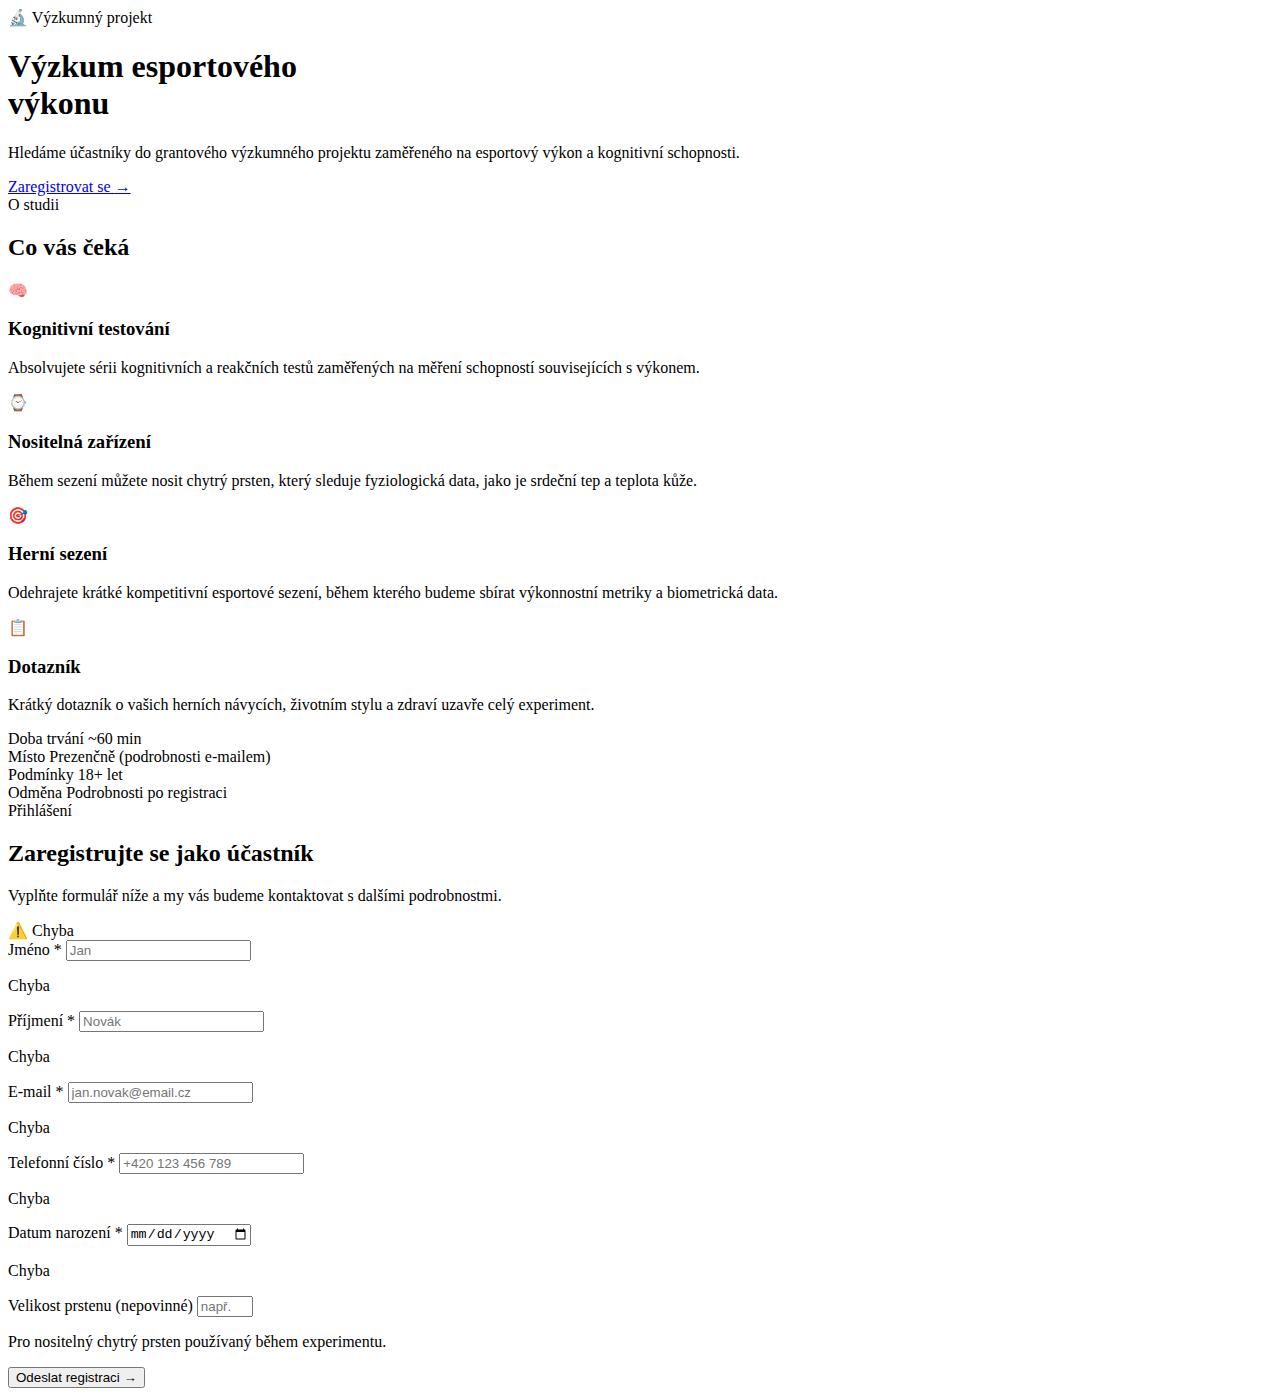
<file: src/main/resources/templates/index.html>
<!DOCTYPE html>
<html xmlns:th="http://www.thymeleaf.org" lang="cs">

<head th:replace="~{fragments :: head('EsportNabor — Registrace do experimentu')}"></head>

<body>

    <!-- Navbar -->
    <nav th:replace="~{fragments :: navbar}"></nav>

    <!-- ═══════════════════ HERO SECTION ═══════════════════ -->
    <section class="hero" id="top">
        <div class="hero-overlay"></div>
        <div class="hero-content">
            <span class="hero-badge">🔬 Výzkumný projekt</span>
            <h1 class="hero-title">Výzkum esportového<br /><span class="gradient-text">výkonu</span></h1>
            <p class="hero-subtitle">
                Hledáme účastníky do grantového výzkumného projektu zaměřeného
                na esportový výkon a kognitivní schopnosti.
            </p>
            <a href="#register" class="btn btn-primary btn-lg">
                Zaregistrovat se
                <span class="btn-arrow">→</span>
            </a>
        </div>
    </section>

    <!-- ═══════════════════ ABOUT SECTION ═══════════════════ -->
    <section class="about" id="about">
        <div class="container">
            <div class="section-header">
                <span class="section-badge">O studii</span>
                <h2 class="section-title">Co vás čeká</h2>
            </div>

            <div class="info-grid">
                <div class="info-card">
                    <div class="info-card-icon">🧠</div>
                    <h3>Kognitivní testování</h3>
                    <p>Absolvujete sérii kognitivních a reakčních testů zaměřených na měření schopností souvisejících s
                        výkonem.</p>
                </div>
                <div class="info-card">
                    <div class="info-card-icon">⌚</div>
                    <h3>Nositelná zařízení</h3>
                    <p>Během sezení můžete nosit chytrý prsten, který sleduje fyziologická data, jako je srdeční tep a
                        teplota kůže.</p>
                </div>
                <div class="info-card">
                    <div class="info-card-icon">🎯</div>
                    <h3>Herní sezení</h3>
                    <p>Odehrajete krátké kompetitivní esportové sezení, během kterého budeme sbírat výkonnostní metriky
                        a biometrická data.</p>
                </div>
                <div class="info-card">
                    <div class="info-card-icon">📋</div>
                    <h3>Dotazník</h3>
                    <p>Krátký dotazník o vašich herních návycích, životním stylu a zdraví uzavře celý experiment.</p>
                </div>
            </div>

            <div class="details-strip">
                <div class="detail-item">
                    <span class="detail-label">Doba trvání</span>
                    <span class="detail-value">~60 min</span>
                </div>
                <div class="detail-item">
                    <span class="detail-label">Místo</span>
                    <span class="detail-value">Prezenčně (podrobnosti e-mailem)</span>
                </div>
                <div class="detail-item">
                    <span class="detail-label">Podmínky</span>
                    <span class="detail-value">18+ let</span>
                </div>
                <div class="detail-item">
                    <span class="detail-label">Odměna</span>
                    <span class="detail-value">Podrobnosti po registraci</span>
                </div>
            </div>
        </div>
    </section>

    <!-- ═══════════════════ REGISTRATION SECTION ═══════════════════ -->
    <section class="register-section" id="register">
        <div class="container">
            <div class="section-header">
                <span class="section-badge">Přihlášení</span>
                <h2 class="section-title">Zaregistrujte se jako účastník</h2>
                <p class="section-desc">Vyplňte formulář níže a my vás budeme kontaktovat s dalšími podrobnostmi.</p>
            </div>

            <div class="form-card">
                <form th:action="@{/register}" th:object="${proband}" method="post" id="registrationForm"
                    novalidate="novalidate">

                    <!-- Global email-duplicate error -->
                    <div th:if="${emailError}" class="alert alert-error" role="alert">
                        <span class="alert-icon">⚠️</span>
                        <span th:text="${emailError}">Chyba</span>
                    </div>

                    <div class="form-row">
                        <!-- First Name -->
                        <div class="form-group">
                            <label for="firstName">Jméno <span class="required">*</span></label>
                            <input type="text" id="firstName" th:field="*{firstName}" class="form-control"
                                placeholder="Jan" th:errorclass="is-invalid" required="required" />
                            <p class="field-error" th:if="${#fields.hasErrors('firstName')}" th:errors="*{firstName}">
                                Chyba</p>
                        </div>
                        <!-- Last Name -->
                        <div class="form-group">
                            <label for="lastName">Příjmení <span class="required">*</span></label>
                            <input type="text" id="lastName" th:field="*{lastName}" class="form-control"
                                placeholder="Novák" th:errorclass="is-invalid" required="required" />
                            <p class="field-error" th:if="${#fields.hasErrors('lastName')}" th:errors="*{lastName}">
                                Chyba</p>
                        </div>
                    </div>

                    <div class="form-row">
                        <!-- Email -->
                        <div class="form-group">
                            <label for="email">E-mail <span class="required">*</span></label>
                            <input type="email" id="email" th:field="*{email}" class="form-control"
                                placeholder="jan.novak@email.cz" th:errorclass="is-invalid" required="required" />
                            <p class="field-error" th:if="${#fields.hasErrors('email')}" th:errors="*{email}">Chyba</p>
                        </div>
                        <!-- Phone -->
                        <div class="form-group">
                            <label for="phoneNumber">Telefonní číslo <span class="required">*</span></label>
                            <input type="tel" id="phoneNumber" th:field="*{phoneNumber}" class="form-control"
                                placeholder="+420 123 456 789" th:errorclass="is-invalid" required="required" />
                            <p class="field-error" th:if="${#fields.hasErrors('phoneNumber')}"
                                th:errors="*{phoneNumber}">Chyba</p>
                        </div>
                    </div>

                    <div class="form-row">
                        <!-- Date of Birth -->
                        <div class="form-group">
                            <label for="dateOfBirth">Datum narození <span class="required">*</span></label>
                            <input type="date" id="dateOfBirth" th:field="*{dateOfBirth}" class="form-control"
                                th:errorclass="is-invalid" required="required" />
                            <p class="field-error" th:if="${#fields.hasErrors('dateOfBirth')}"
                                th:errors="*{dateOfBirth}">Chyba</p>
                        </div>
                        <!-- Ring Size -->
                        <div class="form-group">
                            <label for="ringSize">Velikost prstenu <span class="optional">(nepovinné)</span></label>
                            <input type="number" id="ringSize" th:field="*{ringSize}" class="form-control"
                                placeholder="např. 9" min="1" max="20" />
                            <p class="field-hint">Pro nositelný chytrý prsten používaný během experimentu.</p>
                        </div>
                    </div>

                    <button type="submit" class="btn btn-primary btn-submit">
                        <span class="btn-text">Odeslat registraci</span>
                        <span class="btn-arrow">→</span>
                    </button>
                </form>
            </div>
        </div>
    </section>

    <!-- Footer -->
    <footer th:replace="~{fragments :: footer}"></footer>

    <script th:src="@{/js/app.js}"></script>
</body>

</html>
</file>
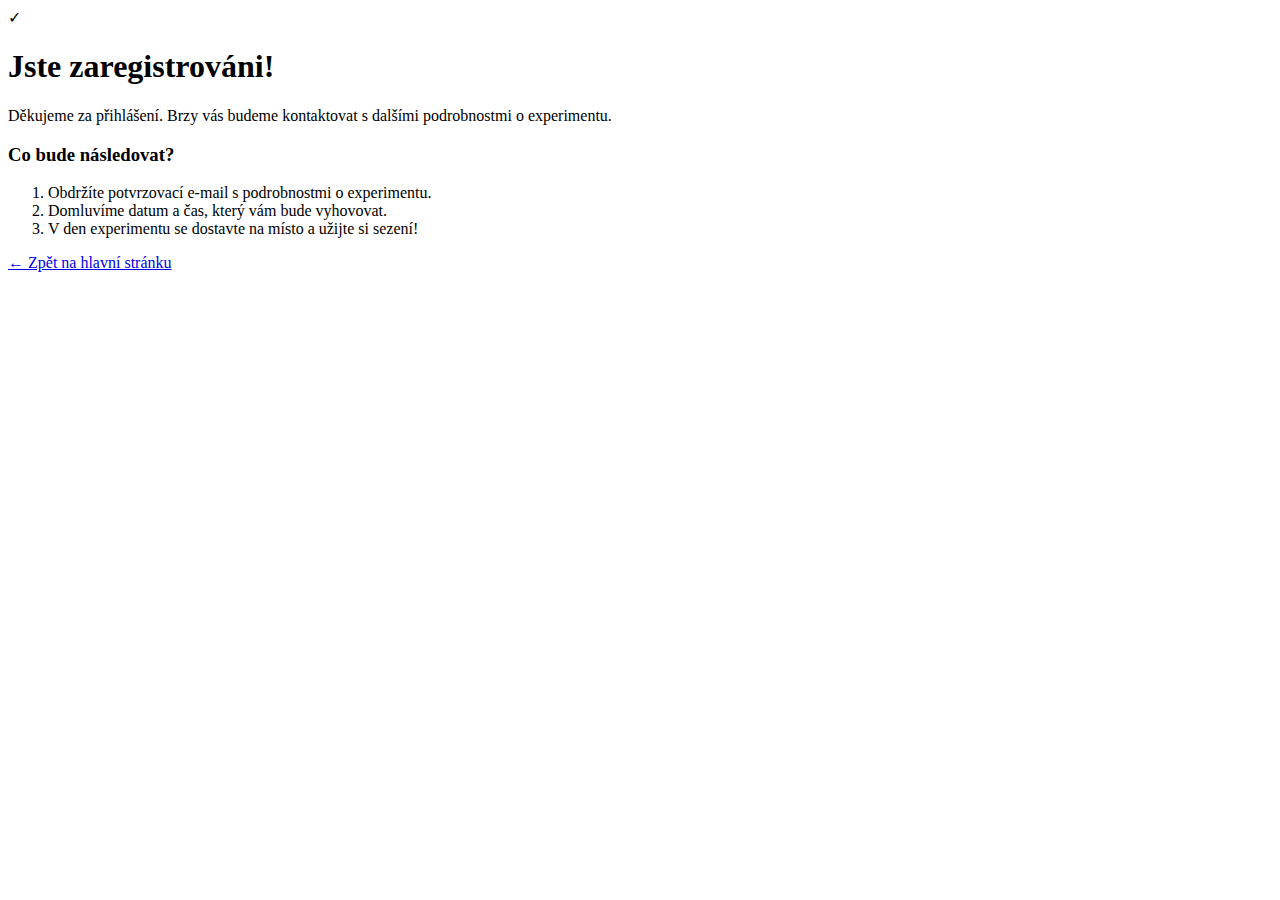
<file: src/main/resources/templates/success.html>
<!DOCTYPE html>
<html xmlns:th="http://www.thymeleaf.org" lang="cs">

<head th:replace="~{fragments :: head('Registrace úspěšná — EsportNabor')}"></head>

<body>

    <!-- Navbar -->
    <nav th:replace="~{fragments :: navbar}"></nav>

    <!-- ═══════════════════ SUCCESS SECTION ═══════════════════ -->
    <section class="success-section">
        <div class="container">
            <div class="success-card">
                <div class="success-icon-wrapper">
                    <span class="success-icon">✓</span>
                </div>
                <h1 class="success-title">Jste zaregistrováni!</h1>
                <p class="success-message"
                    th:text="${successMessage != null ? successMessage : 'Děkujeme za přihlášení. Brzy vás budeme kontaktovat s dalšími podrobnostmi o experimentu.'}">
                    Děkujeme za přihlášení. Brzy vás budeme kontaktovat s dalšími podrobnostmi o experimentu.
                </p>

                <div class="success-next-steps">
                    <h3>Co bude následovat?</h3>
                    <ol>
                        <li>Obdržíte potvrzovací e-mail s podrobnostmi o experimentu.</li>
                        <li>Domluvíme datum a čas, který vám bude vyhovovat.</li>
                        <li>V den experimentu se dostavte na místo a užijte si sezení!</li>
                    </ol>
                </div>

                <a href="/" class="btn btn-outline">
                    ← Zpět na hlavní stránku
                </a>
            </div>
        </div>
    </section>

    <!-- Footer -->
    <footer th:replace="~{fragments :: footer}"></footer>

    <script th:src="@{/js/app.js}"></script>
</body>

</html>
</file>
